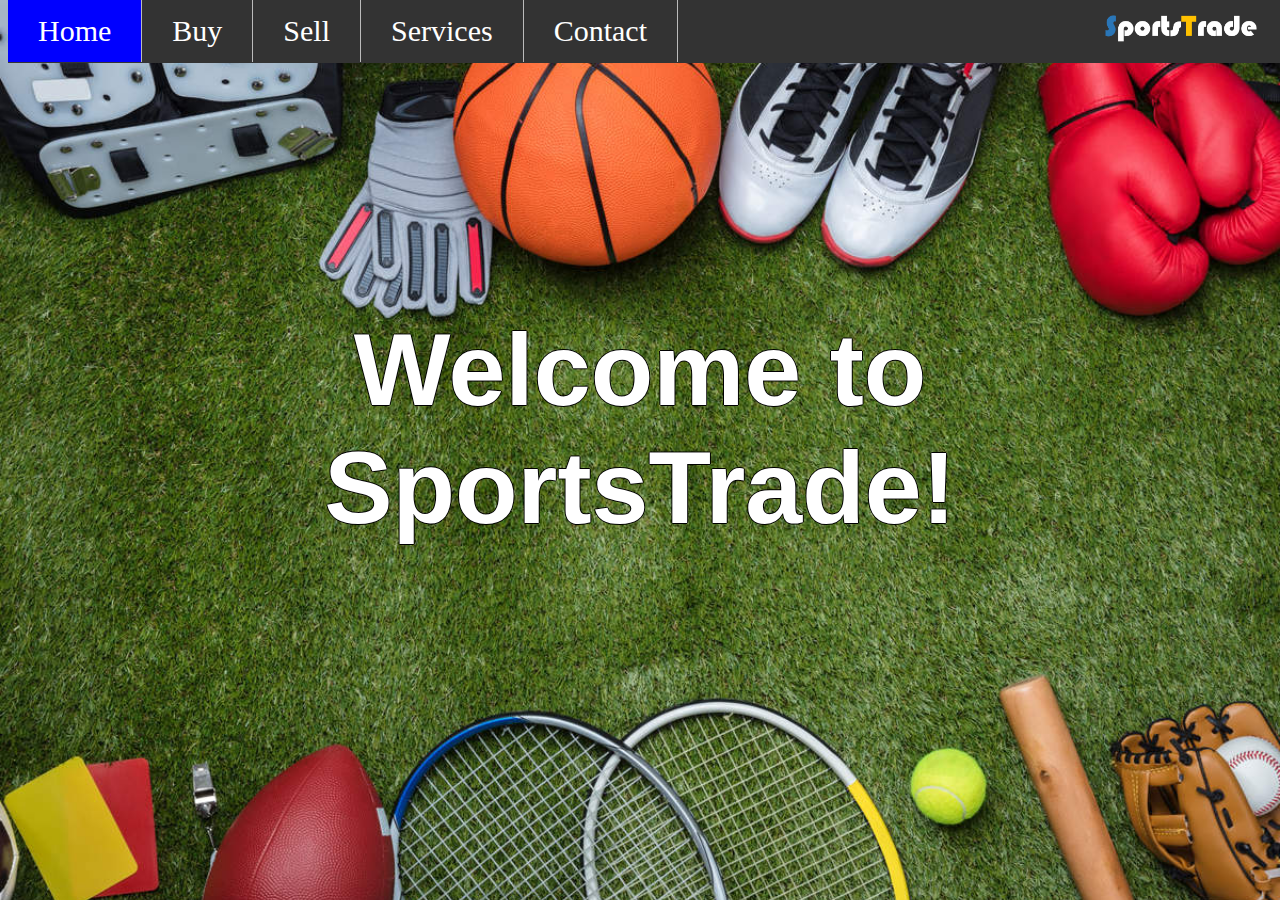
<file: index.html>
<!doctype html>
<html>
<link rel="stylesheet" href="stylesheet.css">

<head>
<meta charset="utf-8">
<title>SportsTrade</title>
</head>

<body>
	<ul>
	  <li><a class="active" href="home.html">Home</a></li>
	  <li><a href="buy.html">Buy</a></li>
	  <li><a href="sell.html">Sell</a></li>
	  <li><a href="services.html">Services</a></li>
	  <li><a href="contact.html">Contact</a></li>
	  <li style="float:right;"><a href="home.html"><img src="logo.png" height=28></a></li>
	</ul>
	<br>
	<h1 style="font-size:8vw;
		   text-align:center;
		   position:fixed;
		   top:40%;
		   left:50%;
		   transform: translate(-50%, -50%);
		   ">Welcome to SportsTrade!</h1>
</body>
</html>
</file>
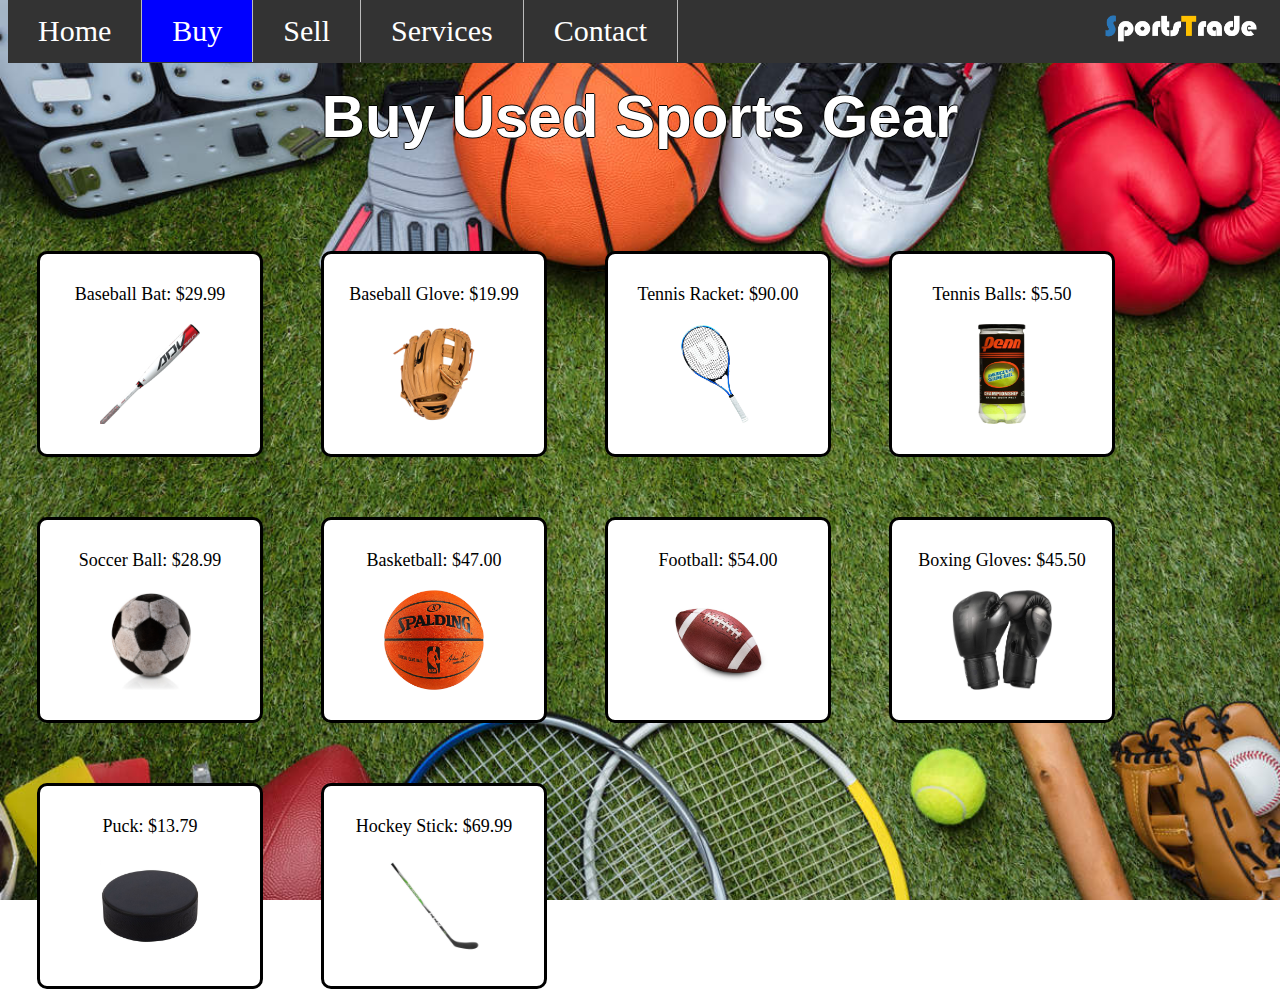
<file: buy.html>
<!doctype html>
<html>
<link rel="stylesheet" href="stylesheet.css">

<head>
<meta charset="utf-8">
<title>Buy Sports Gear</title>
</head>
<body>
	<ul>
	  <li><a href="home.html">Home</a></li>
	  <li><a class="active" href="buy.html">Buy</a></li>
	  <li><a href="sell.html">Sell</a></li>
	  <li><a href="services.html">Services</a></li>
	  <li><a href="contact.html">Contact</a></li>
	  <li style="float:right;"><a href="home.html"><img src="logo.png" height=28></a></li>
	</ul>
	<br>
	<h1 style="text-align:center;">Buy Used Sports Gear</h1>

	<p class="tile"><a href="checkout.html">
		Baseball Bat: $29.99 <br />
		<img src="bat.png" width=100 height=100> <br /></a>
	</p>

	<p class="tile"><a href="checkout.html">
		Baseball Glove: $19.99 <br />
		<img src="glove.png" width=100 height=100> <br /></a>
	</p>

	<p class="tile"><a href="checkout.html">
		Tennis Racket: $90.00 <br />
		<img src="racket.jpg" width=100 height=100> <br /></a>
	</p>

	<p class="tile"><a href="checkout.html">
		Tennis Balls: $5.50 <br />
		<img src="balls.jpg" width=100 height=100> <br /></a>
	</p>

	<p class="tile"><a href="checkout.html">
		Soccer Ball: $28.99 <br />
		<img src="soccerball.jpg" width=100 height=100> <br /></a>
	</p>

	<p class="tile"><a href="checkout.html">
		Basketball: $47.00 <br />
		<img src="basketball.jpg" width=100 height=100> <br /></a>
	</p>

	<p class="tile"><a href="checkout.html">
		Football: $54.00 <br />
		<img src="football.jpg" width=100 height=100> <br /></a>
	</p>

	<p class="tile"><a href="checkout.html">
		Boxing Gloves: $45.50 <br />
		<img src="boxingglove.jpg" width=100 height=100> <br /></a>
	</p>

	<p class="tile"><a href="checkout.html">
		Puck: $13.79 <br />
		<img src="puck.jpg" width=100 height=100> <br /></a>
	</p>

	<p class="tile"><a href="checkout.html">
		Hockey Stick: $69.99 <br />
		<img src="stick.jpeg" width=100 height=100> <br /></a>
	</p>
</body>
</html>
</file>
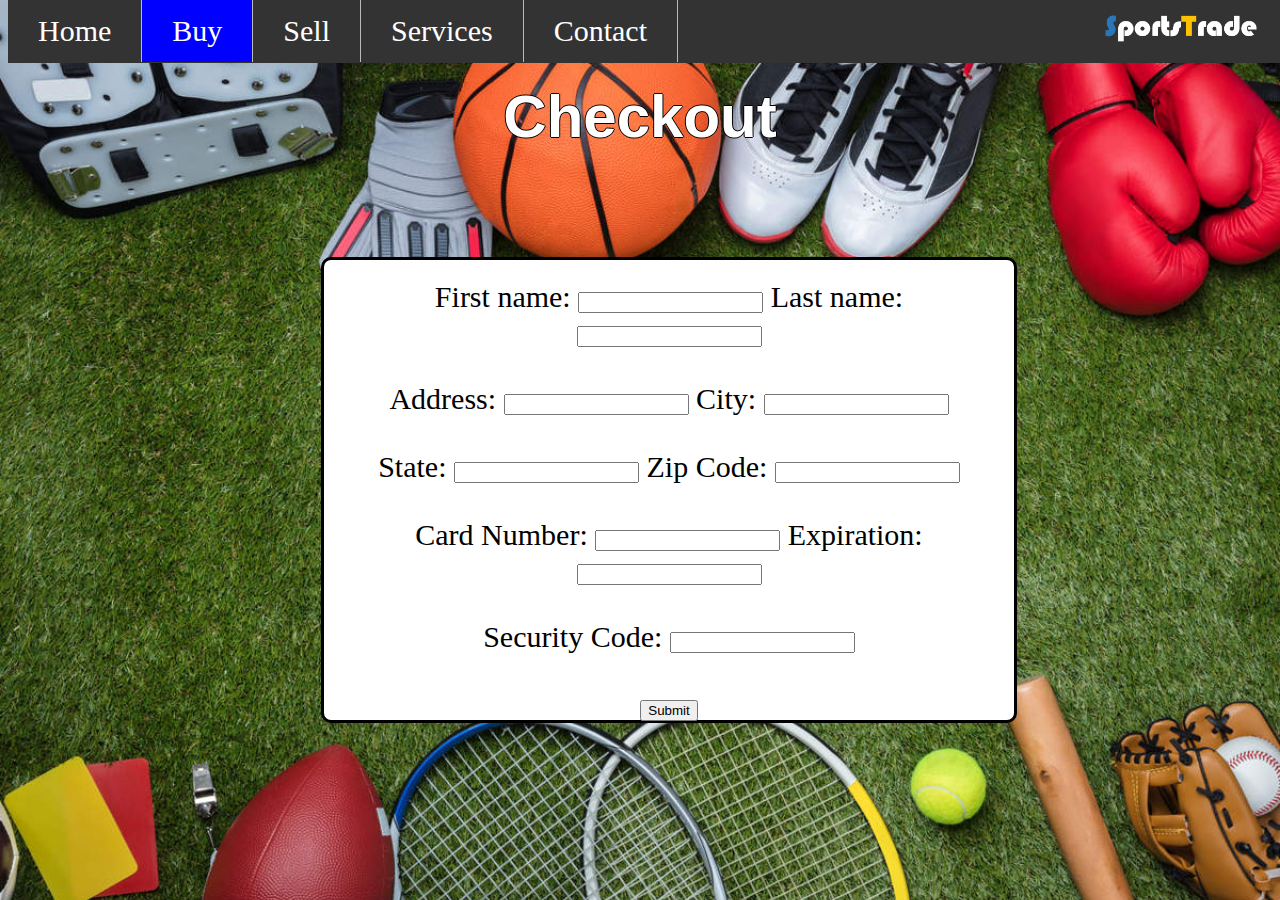
<file: checkout.html>
<!doctype html>
<html>
<link rel="stylesheet" href="stylesheet.css">

<head>
<meta charset="utf-8">
<title>Buy Sports Gear</title>
</head>
<body>
	<ul>
	  <li><a href="home.html">Home</a></li>
	  <li><a class="active" href="buy.html">Buy</a></li>
	  <li><a href="sell.html">Sell</a></li>
	  <li><a href="services.html">Services</a></li>
	  <li><a href="contact.html">Contact</a></li>
	  <li style="float:right;"><a href="home.html"><img src="logo.png" height=28></a></li>
	</ul>
	<br>
	<h1 style="text-align:center;">Checkout</h1>
  
  <form action="https://formspree.io/f/xrgovwkg" method='post' 
	style="text-align:center;
	        position:fixed;
		top:50%;
		left:50%;
		transform: translate(-50%, -50%);
	        color:white;
	        background-color:white;
  		background-size:30px 100%, 100% 100%;
  		width:650px;
  		height:420px;
	        padding:20px;
  		color:black;
  		margin:40px 29px auto;
  		border: 3px black solid;
  		border-radius: 10px;
	       "><label>First name:</label> <input type="text" name='Firstname' required='1'>
  Last name: <input type="text" name='Lastname' required='1'><br><br>
  Address: <input type="text" name='Address' required='1'>
  City: <input type="text" name='City' required='1'><br><br>
  State: <input type="text" name='State' required='1'>
  Zip Code: <input type="number" name='Zipcode' required='1'><br><br>
  Card Number: <input type="number" name='Card' required='1'>
  Expiration: <input type="text" name='Exp' required='1'><br><br>
  Security Code: <input type="number" name='CVV' required='1'><br><br>
  <input type="submit" value = "Submit">
  <input type="hidden" name="_next" value="purchased.html" /></form>
	  
</body>
</html>
</file>
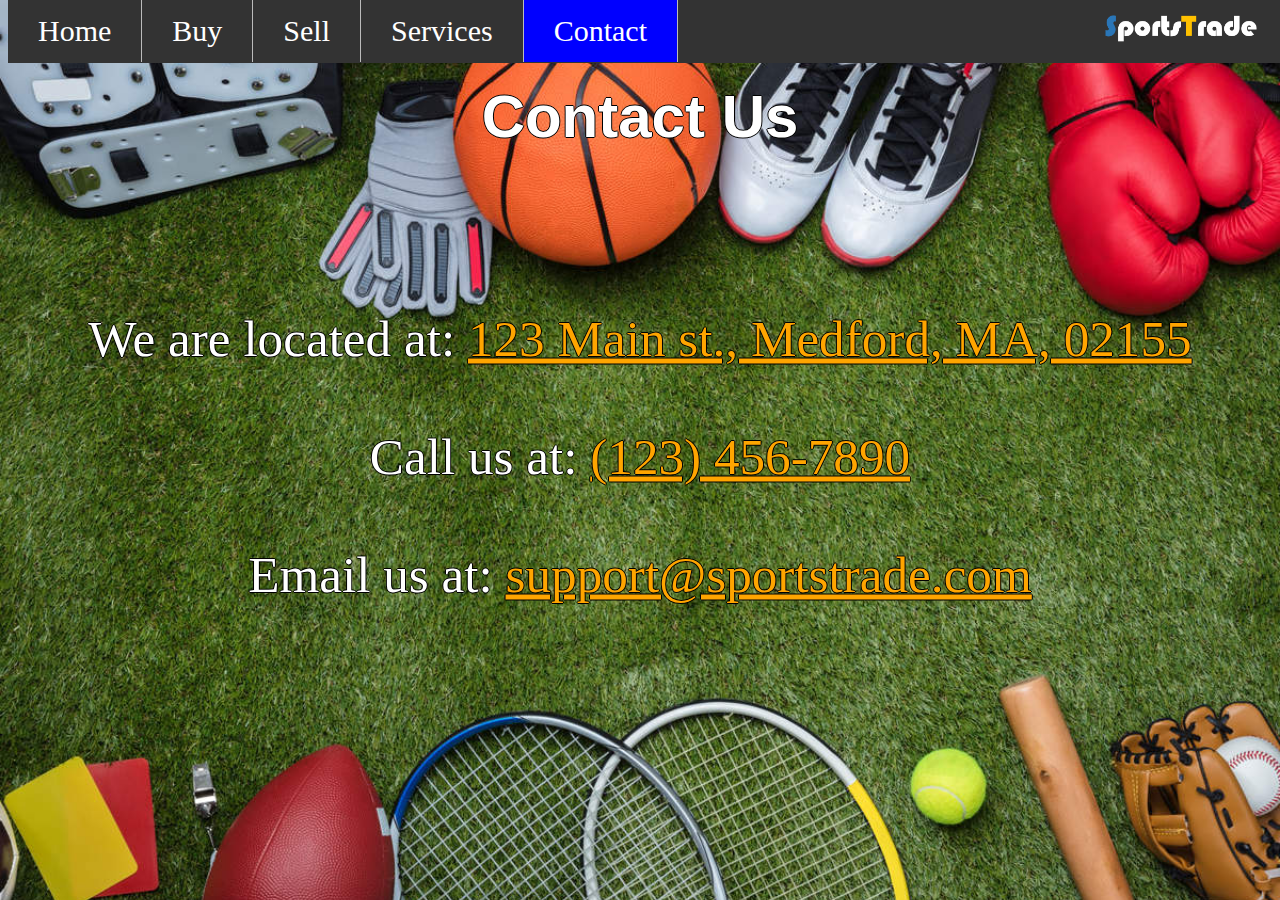
<file: contact.html>
<!doctype html>
<html>
<link rel="stylesheet" href="stylesheet.css">

<head>
<meta charset="utf-8">
<title>SportsTrade</title>
</head>

<body>
    <ul>
	    <li><a href="home.html">Home</a></li>
	    <li><a href="buy.html">Buy</a></li>
	    <li><a href="sell.html">Sell</a></li>
	    <li><a href="services.html">Services</a></li>
	    <li><a class="active" href="contact.html">Contact</a></li>
	    <li style="float:right;"><a href="home.html"><img src="logo.png" height=28></a></li>
    </ul>
    <br>
    <h1 style="text-align:center;">Contact Us</h1>
    
    <p style="font-size:4vw;
	      color:white;
	      text-shadow: -1px 0 black, 0 1px black, 1px 0 black, 0 -1px black;
	      text-align:center;
	      position:fixed;
	      top:45%;
	      left:50%;
	      transform: translate(-50%, -50%);
	      white-space:nowrap;
	      ">We are located at: <a href="https://www.google.com/maps/place/123+Main+St,+Medford,+MA+02155/@42.4154013,-71.1131269,17z/data=!3m1!4b1!4m5!3m4!1s0x89e376c648939a5b:0xc06776f9fe47fe1c!8m2!3d42.4153974!4d-71.1109382" target="_blank" style="color:orange;">123 Main st., Medford, MA, 02155</a><br><br>
	      Call us at: <a href="tel:123-456-7890" style="color:orange;">(123) 456-7890</a><br><br>
	      Email us at: <a href="mailto: support@sportstrade.com" style="color:orange;">support@sportstrade.com</a></p>

</body>
</html>
</file>
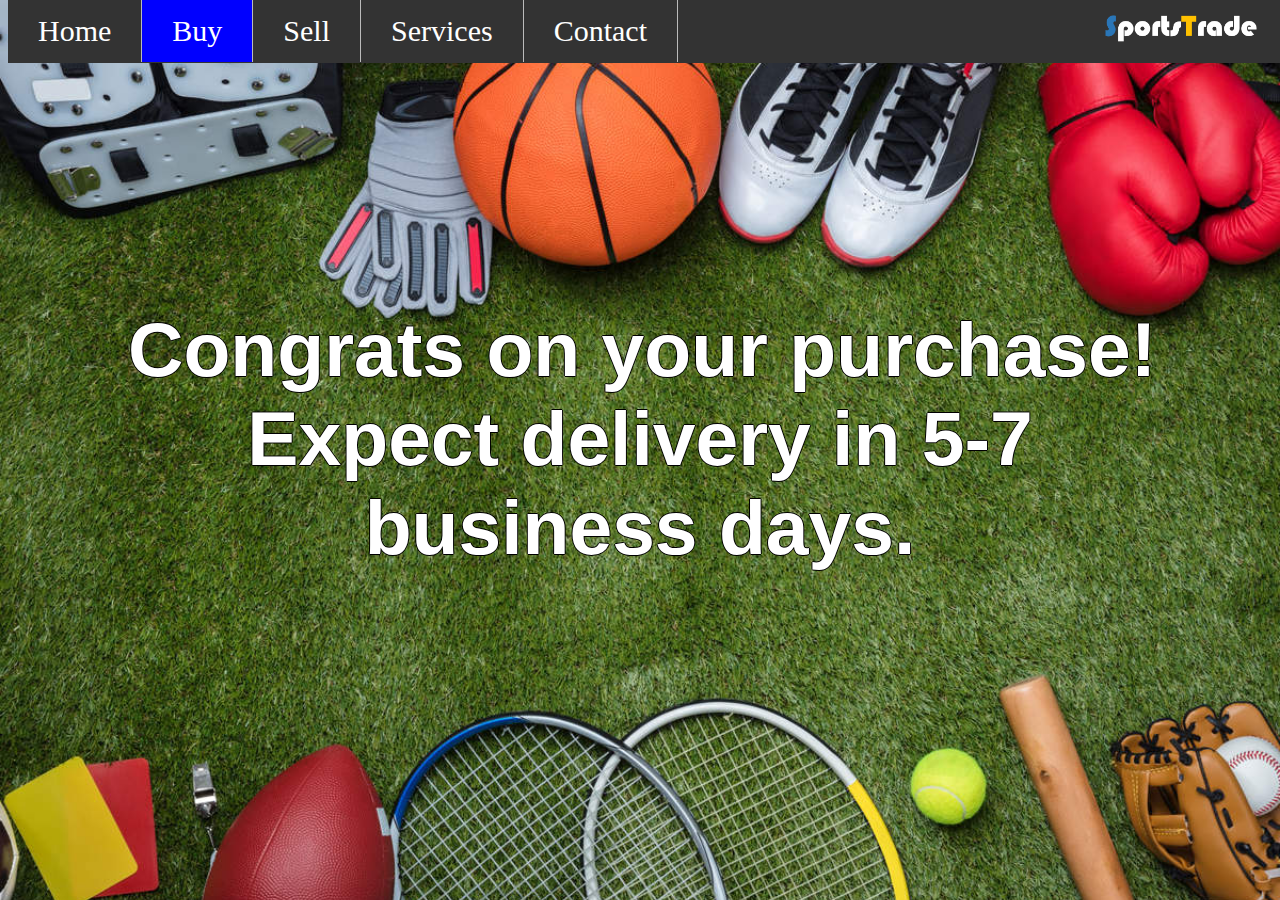
<file: purchased.html>
<!doctype html>
<html>
<link rel="stylesheet" href="stylesheet.css">

<head>
<meta charset="utf-8">
<title>Thank You!</title>
</head>

<body>
	<ul>
	  <li><a href="home.html">Home</a></li>
	  <li><a class="active" href="buy.html">Buy</a></li>
	  <li><a href="sell.html">Sell</a></li>
	  <li><a href="services.html">Services</a></li>
	  <li><a href="contact.html">Contact</a></li>
	  <li style="float:right;"><a href="home.html"><img src="logo.png" height=28></a></li>
	</ul>
	<br>
	<h1 style="color:white; text-shadow: -1px 0 black, 0 1px black, 1px 0 black, 0 -1px black;
		   font-size:6vw;
		   text-align:center;
		   position:fixed;
		   top:43%;
		   left:50%;
		   transform: translate(-50%, -50%);
		   max-width:80%;
		   white-space: nowrap;
		   ">Congrats on your purchase!<br>Expect delivery in 5-7<br>business days.</h1>
</body>
</html>
</file>
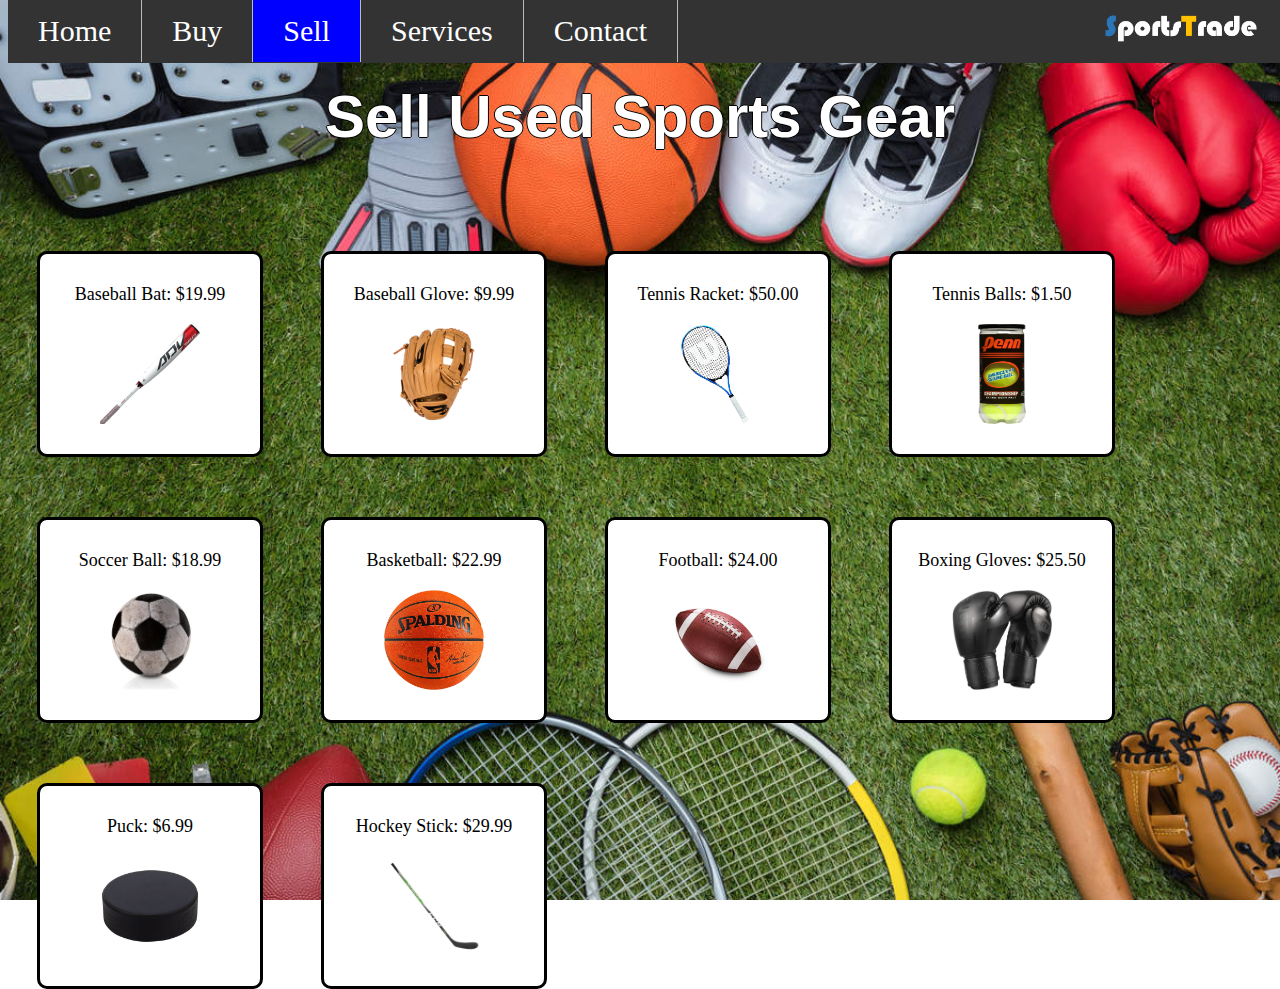
<file: sell.html>
<!doctype html>
<html>
<link rel="stylesheet" href="stylesheet.css">

<head>
<meta charset="utf-8">
<title>Sell Sports Gear</title>
</head>

<body>
	<ul>
		<li><a href="home.html">Home</a></li>
		<li><a href="buy.html">Buy</a></li>
		<li><a class="active" href="sell.html">Sell</a></li>
		<li><a href="services.html">Services</a></li>
		<li><a href="contact.html">Contact</a></li>
		<li style="float:right;"><a href="home.html"><img src="logo.png" height=28></a></li>
	</ul>
	<br>
	<h1 style="text-align:center;">Sell Used Sports Gear</h1>
	
	<p class="tile"><a href="sellinginfo.html">
		Baseball Bat: $19.99 <br />
		<img src="bat.png" width=100 height=100> <br /></a>
	</p>

	<p class="tile"><a href="sellinginfo.html">
		Baseball Glove: $9.99 <br />
		<img src="glove.png" width=100 height=100> <br /></a>
	</p>

	<p class="tile"><a href="sellinginfo.html">
		Tennis Racket: $50.00 <br />
		<img src="racket.jpg" width=100 height=100> <br /></a>
	</p>

	<p class="tile"><a href="sellinginfo.html">
		Tennis Balls: $1.50 <br />
		<img src="balls.jpg" width=100 height=100> <br /></a>
	</p>

	<p class="tile"><a href="sellinginfo.html">
		Soccer Ball: $18.99 <br />
		<img src="soccerball.jpg" width=100 height=100> <br /></a>
	</p>

	<p class="tile"><a href="sellinginfo.html">
		Basketball: $22.99 <br />
		<img src="basketball.jpg" width=100 height=100> <br /></a>
	</p>

	<p class="tile"><a href="sellinginfo.html">
		Football: $24.00 <br />
		<img src="football.jpg" width=100 height=100> <br /></a>
	</p>

	<p class="tile"><a href="sellinginfo.html">
		Boxing Gloves: $25.50 <br />
		<img src="boxingglove.jpg" width=100 height=100> <br /></a>
	</p>

	<p class="tile"><a href="sellinginfo.html">
		Puck: $6.99 <br />
		<img src="puck.jpg" width=100 height=100> <br /></a>
	</p>

	<p class="tile"><a href="sellinginfo.html">
		Hockey Stick: $29.99 <br />
		<img src="stick.jpeg" width=100 height=100> <br /></a>
	</p>
</body>
</html>
</file>
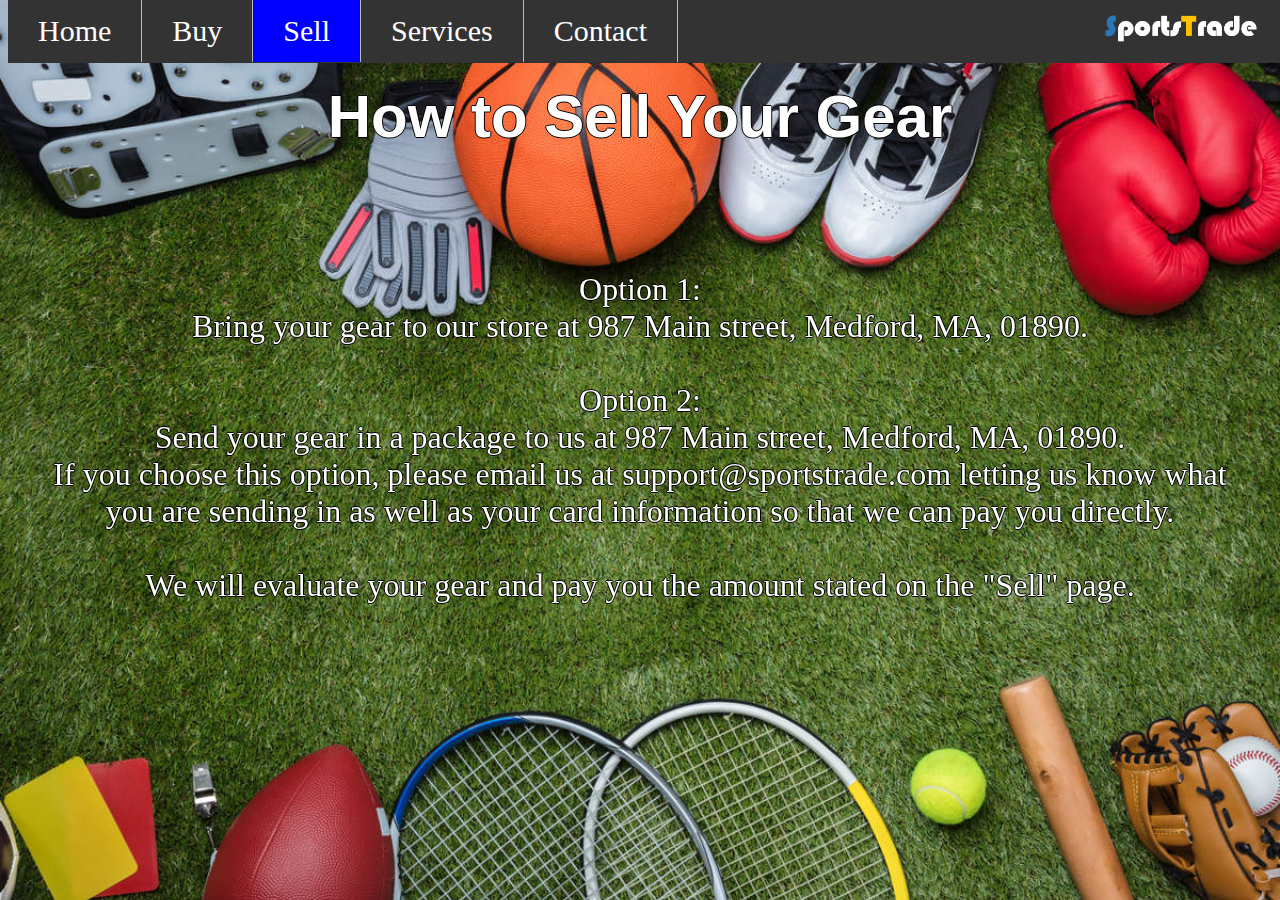
<file: sellinginfo.html>
<!doctype html>
<html>
<link rel="stylesheet" href="stylesheet.css">

<head>
<meta charset="utf-8">
<title>Sell Sports Gear</title>
</head>

<body>
	<ul>
		<li><a href="home.html">Home</a></li>
		<li><a href="buy.html">Buy</a></li>
		<li><a class="active" href="sell.html">Sell</a></li>
		<li><a href="services.html">Services</a></li>
		<li><a href="contact.html">Contact</a></li>
		<li style="float:right;"><a href="home.html"><img src="logo.png" height=28></a></li>
	</ul>
	<br>
	<h1 style="text-align:center;">How to Sell Your Gear</h1>
  	<p style="color:white;text-shadow: -1px 0 black, 0 1px black, 1px 0 black, 0 -1px black;
		  font-size:2.5vw;
		  text-align:center;
		  position:fixed;
		  top:45%;
		  left:50%;
		  transform: translate(-50%, -50%);
		  white-space:nowrap;
		  ">Option 1:<br>Bring your gear to our store at 987 Main street, Medford, MA, 01890.<br><br>
		Option 2:<br>Send your gear in a package to us at 987 Main street, Medford, MA, 01890.<br>
		If you choose this option, please email us at support@sportstrade.com letting us know what<br>you are sending in 
		as well as your card information so that we can pay you directly.<br><br>
		We will evaluate your gear and pay you the amount stated on the "Sell" page.</p>

</body>
</html>
</file>
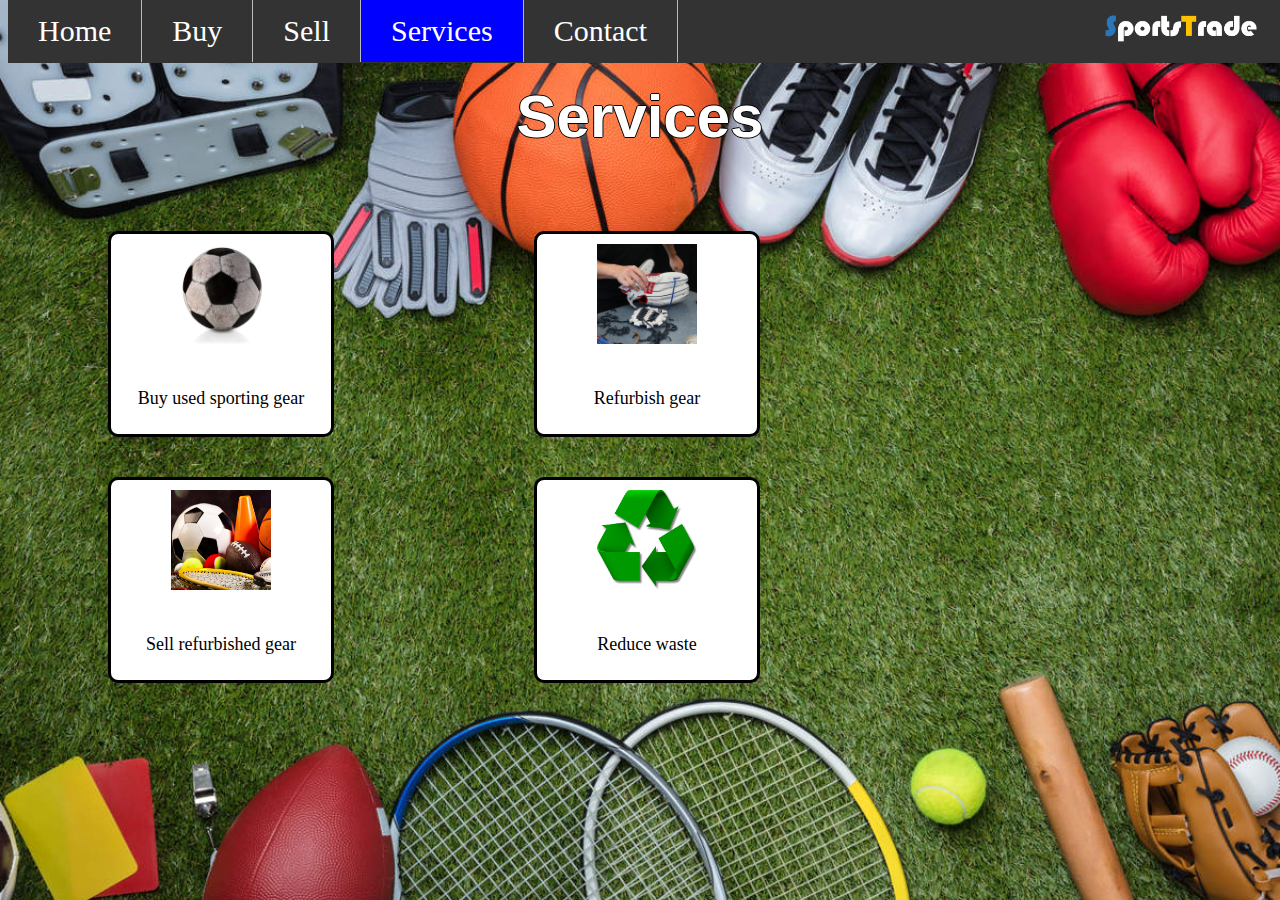
<file: services.html>
<!doctype html>
<html>
<link rel="stylesheet" href="stylesheet.css">

<head>
<meta charset="utf-8">
<title>SportsTrade</title>
</head>

<body>
    <ul>
	    <li><a href="home.html">Home</a></li>
	    <li><a href="buy.html">Buy</a></li>
	    <li><a href="sell.html">Sell</a></li>
	    <li><a class="active" href="services.html">Services</a></li>
	    <li><a href="contact.html">Contact</a></li>
	    <li style="float:right;"><a href="home.html"><img src="logo.png" height=28></a></li>
    </ul>
    <br>
    <h1 style="text-align:center;">Services</h1>
    
    <p class="service">
		  <img src="soccerball.jpg" width=100 height=100> <br /></a>
      Buy used sporting gear
	  </p>
    
    <p class="service">
		  <img src="refurbbaseball.jpg" width=100 height=100> <br /></a>
      Refurbish gear
	  </p>
    
    <p class="service">
		  <img src="sellgear.jpg" width=100 height=100> <br /></a>
      Sell refurbished gear
	  </p>
    
    <p class="service">
		  <img src="recycle.png" width=100 height=100> <br /></a>
      Reduce waste
	  </p>
</file>
<file: stylesheet.css>
@charset "utf-8";

body,html{font-size: 30px}
body{background-image: url('sportsgear.jpeg'); background-attachment: fixed;
  background-size: cover;}
h1 {font-size:60px; color:white; text-shadow: -1px 0 black, 0 1px black, 1px 0 black, 0 -1px black;
	font-family:"Gill Sans", Helvetica, Arial, "sans-serif"}
h2 {color:#2E2DDA}

ul {margin: 0; padding: 0; overflow: hidden; background-color: #333;
	position: fixed; top: 0; width: 100%;}
li {display: inline; float: left; border-right: 1px solid #bbb;}
li a {display: block; color: white; text-align: center; padding: 14px 30px;
  text-decoration: none;}
li a:hover {background-color: #111;}
li:last-child {border-right: none;}
.active {background-color: blue;}

.tile{text-align:center;
  background-color:white;
  background-size:30px 100%, 100% 100%;
  width:180px;
  height:180px;
  line-height:60px;
  padding:10px 20px;
  color:black;
  margin:60px 29px auto;
  border: 3px black solid;
  border-radius: 10px; 
  font-size: 18px;
  text-decoration: none;
  z-index: -1;
  position: relative;
  float: left;}
 .tile a{text-decoration: none; color:black;}
 .tile a:hover{background-color: lightblue; text-decoration: none; cursor:pointer; color:black;}

.service{text-align:center;
	background-color:white;
	background-size:30px 100%, 100% 100%;
  	width:180px;
  	height:180px;
  	line-height:60px;
  	padding:10px 20px;
  	color:black;
 	margin:40px 100px auto;
  	border: 3px black solid;
  	border-radius: 10px; 
  	font-size: 18px;
  	text-decoration: none;
  	z-index: -1;
  	position: relative;
  	float: left;}
</file>
